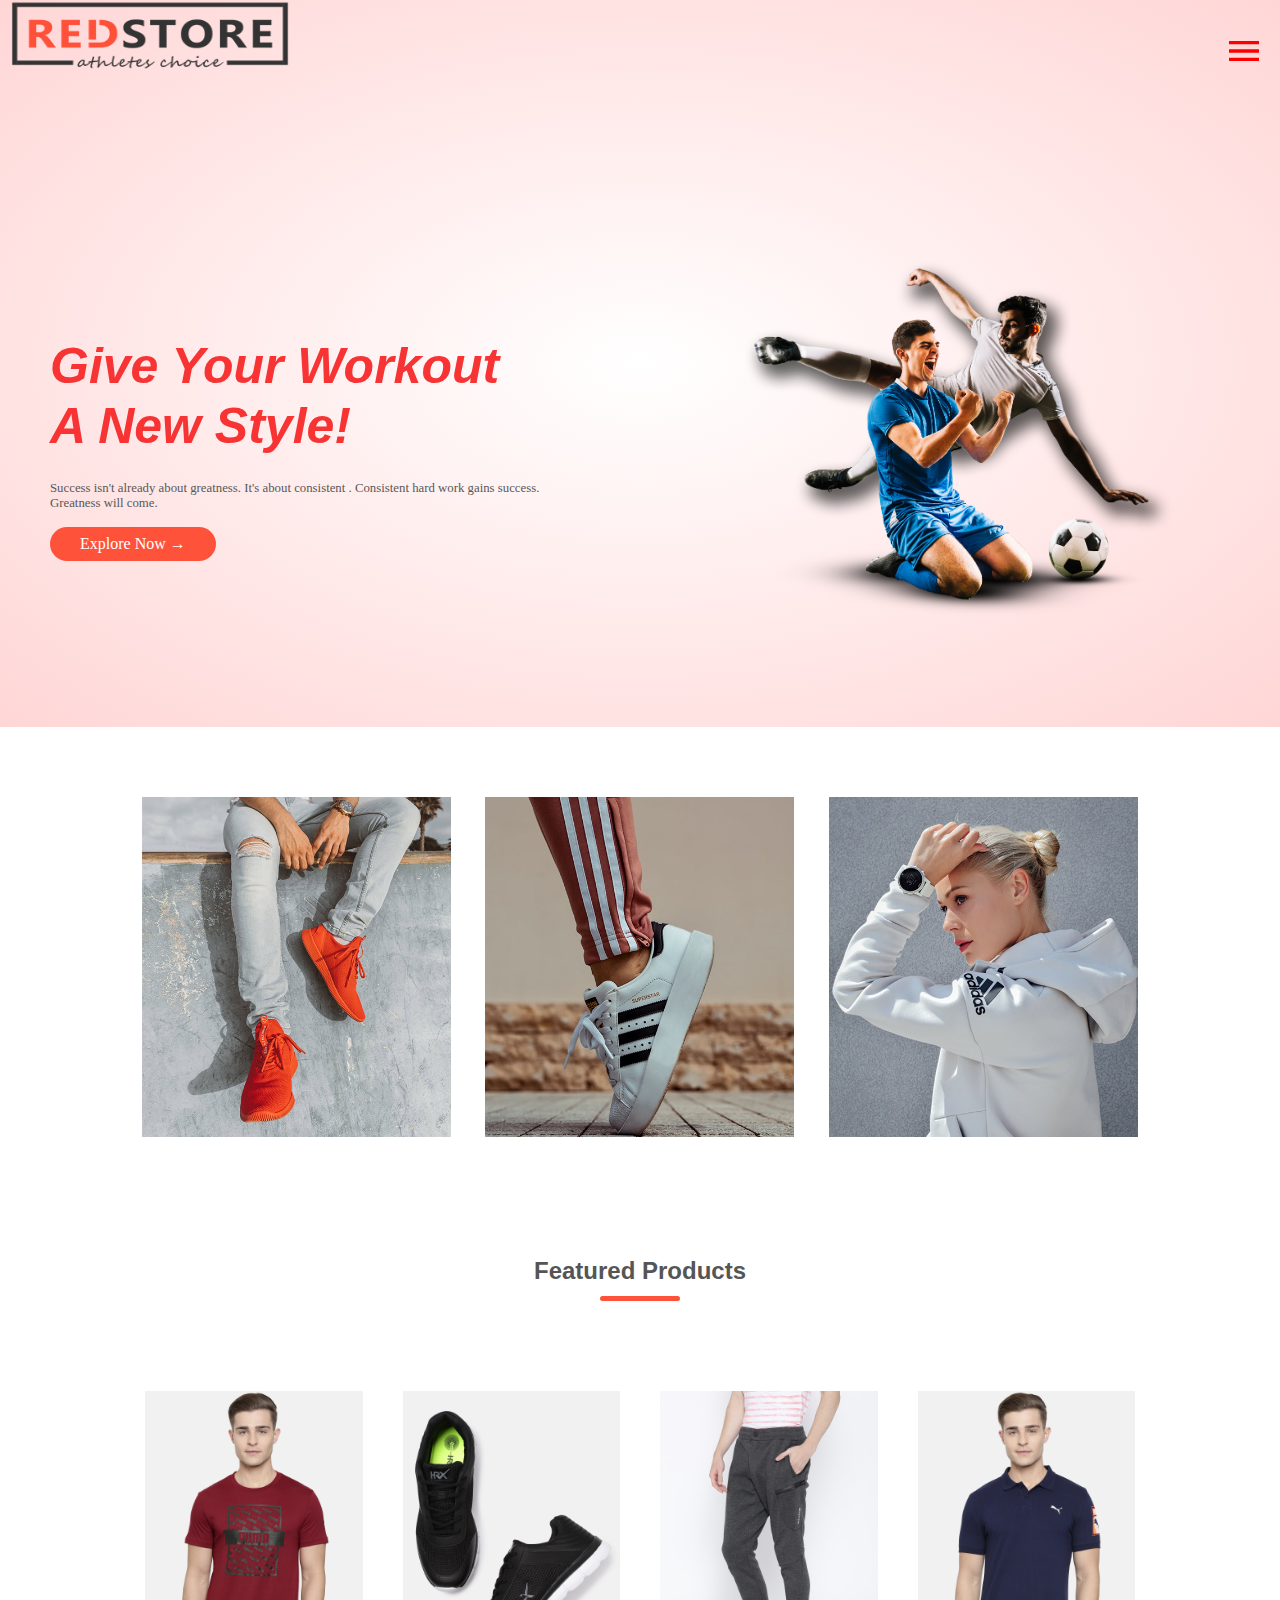
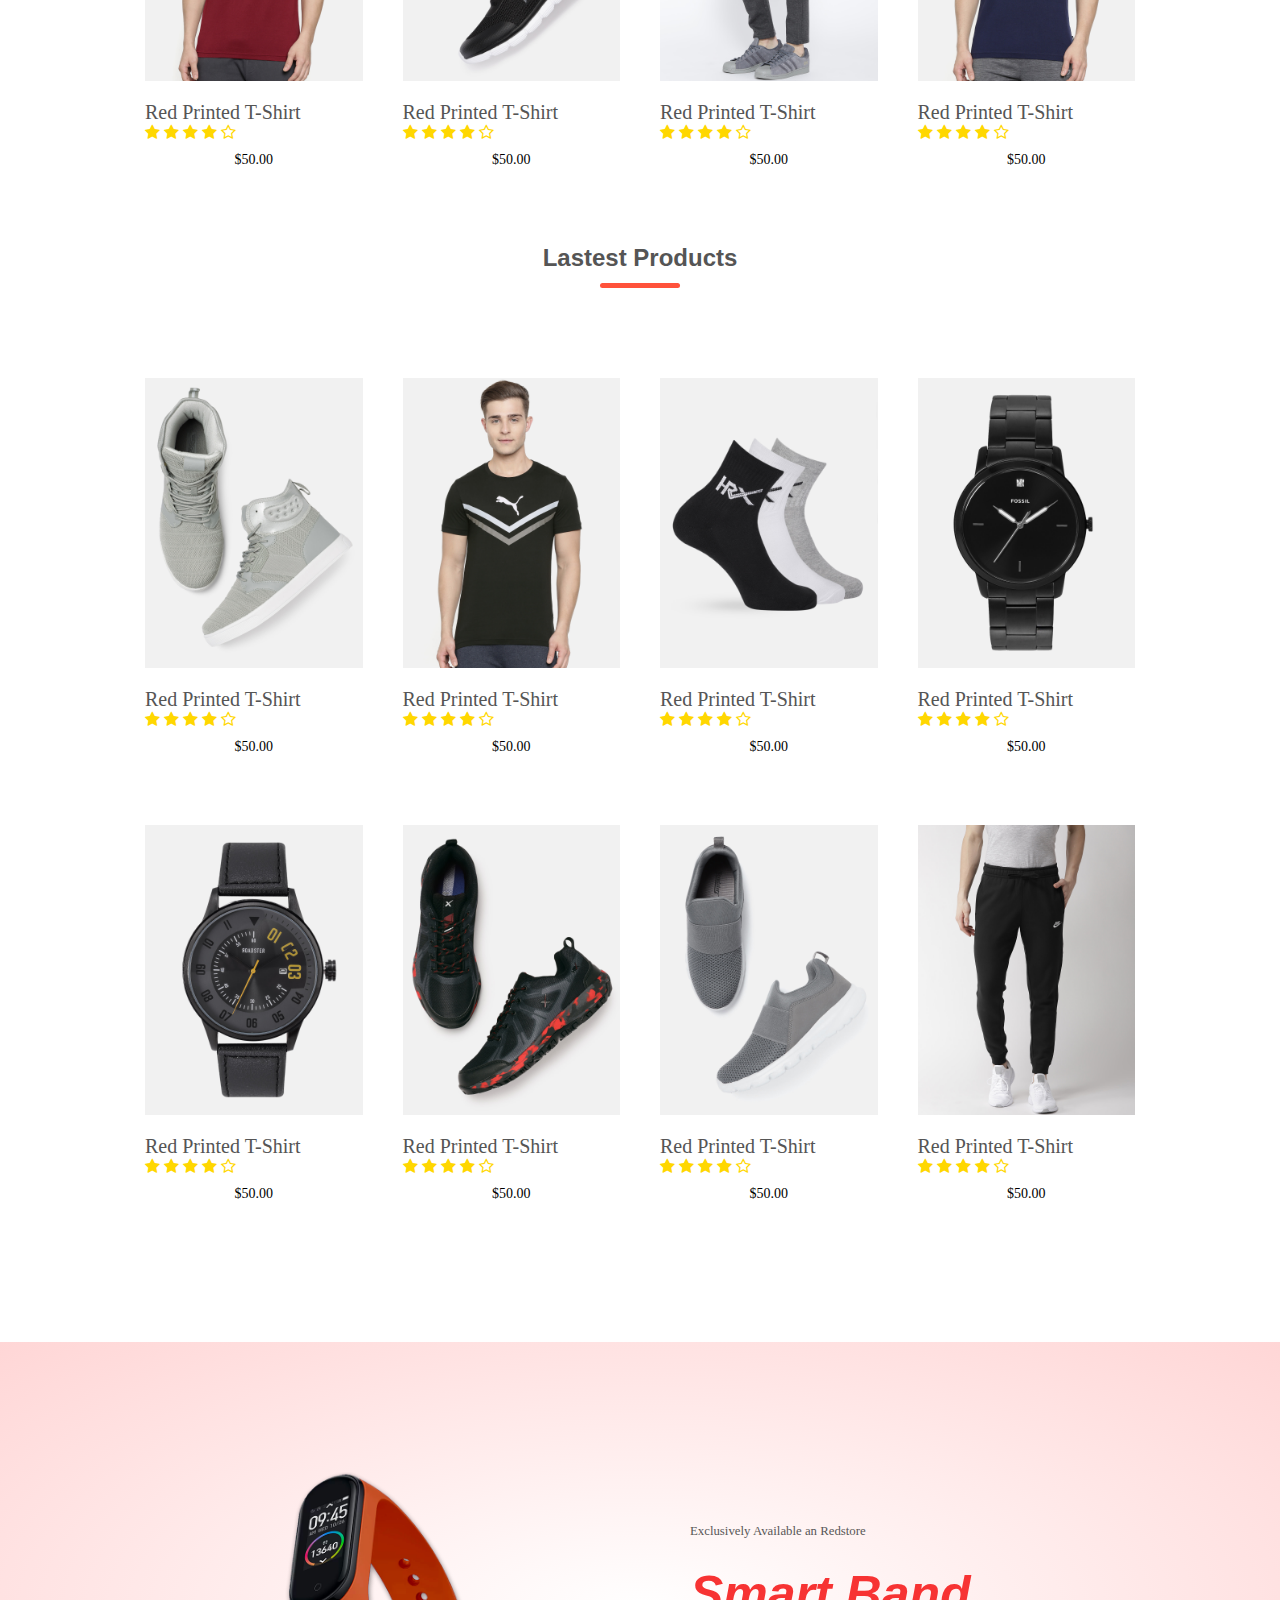
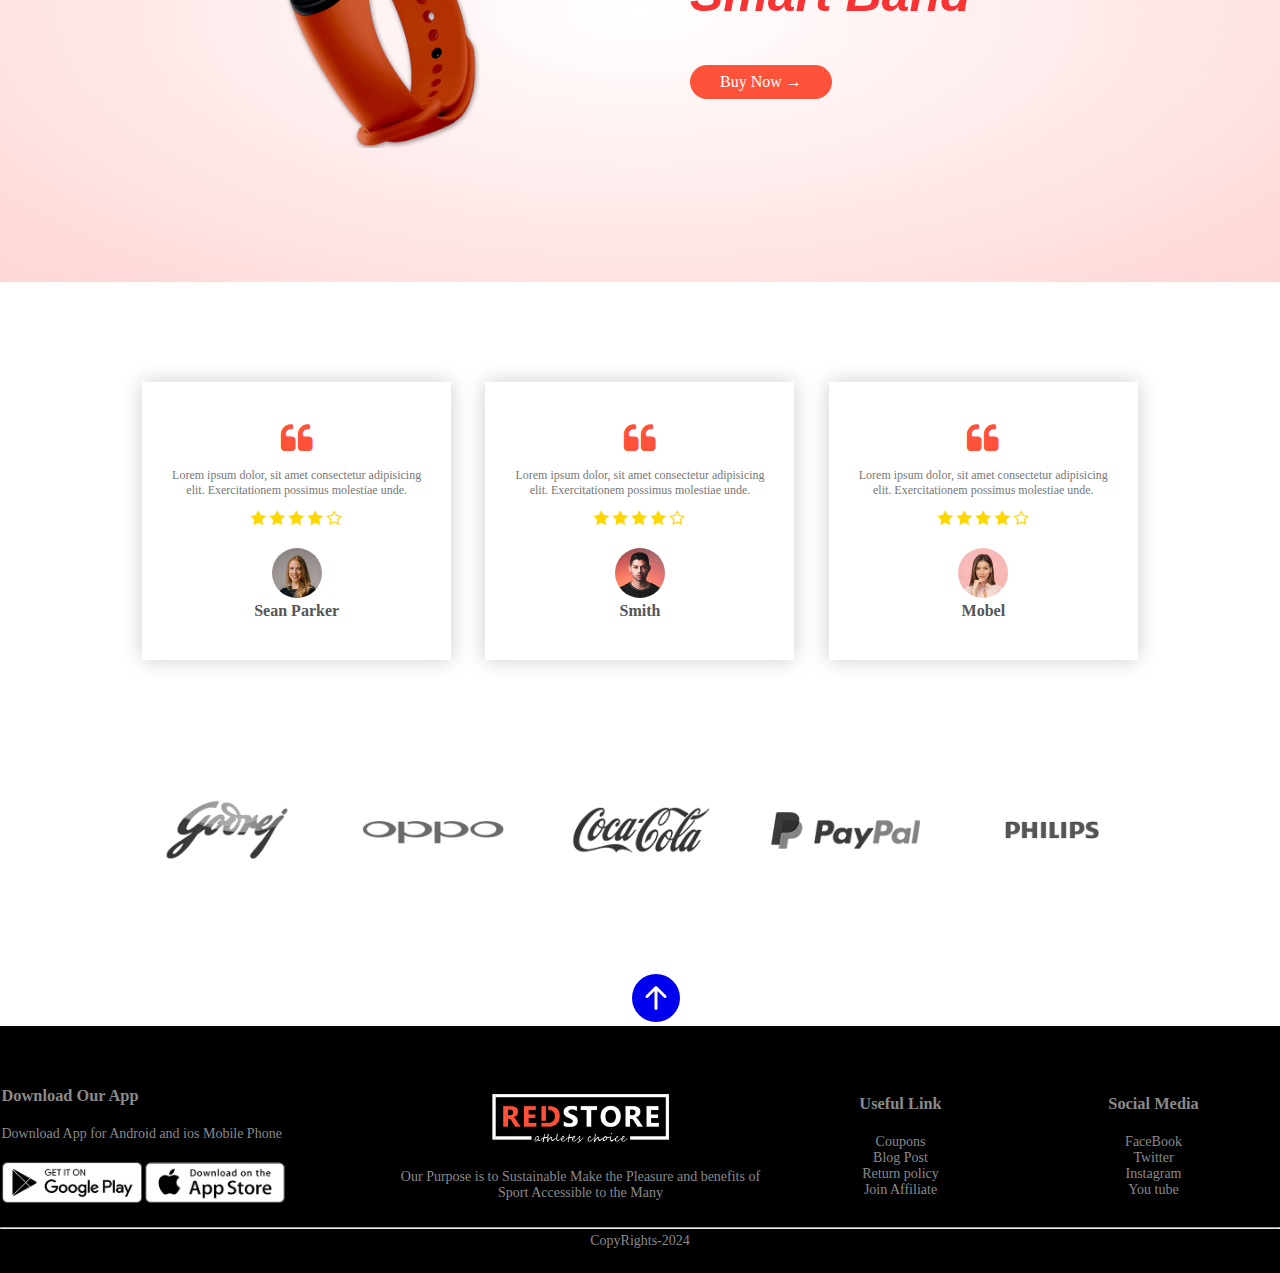
<file: index.html>
<!DOCTYPE html>
<html lang="en">
  <head>
    <meta charset="UTF-8" />
    <meta name="viewport" content="width=device-width, initial-scale=1.0" />
    <title>Red Store | e-commerce</title>
    <link rel="stylesheet" href="css/style.css" />
    <link
      rel="stylesheet"
      href="https://stackpath.bootstrapcdn.com/font-awesome/4.7.0/css/font-awesome.min.css"
    />
  </head>
  <body>
    <div class="header">
      <div class="navbar">
        <div class="main-logo">
          <a href="index.html"
            ><img src="RedStore_Img/images/logo.png" alt="Red Store"
          /></a>
        </div>
        <div class="navbars">
          <div class="menu-button">
            <svg
              xmlns="http://www.w3.org/2000/svg"
              height="24px"
              viewBox="0 -960 960 960"
              width="24px"
              fill="#5f6368"
            >
              <path
                d="M120-240v-80h720v80H120Zm0-200v-80h720v80H120Zm0-200v-80h720v80H120Z"
              />
            </svg>
          </div>

          <div class="nav-items">
            <ul class="nav-item">
              <li><a href="index.html" class="nav-link">Home</a></li>
              <li><a href="product.html" class="nav-link">Products</a></li>
              <li><a href="product-detail.html" class="nav-link">About</a></li>
              <li><a href="account.html" class="nav-link">Account</a></li>
              <li><a href="#Contact" class="nav-link">Contact</a></li>
            </ul>
          </div>
        </div>
      </div>

      <div class="row">
        <div class="col-2">
          <h1>Give Your Workout <br />A New Style!</h1>
          <p>
            Success isn't already about greatness. It's about consistent .
            Consistent hard work gains success. Greatness will come.
          </p>
          <a href="#" class="button">Explore Now &#8594;</a>
        </div>
        <div class="col-2">
          <img src="RedStore_Img/images/image1.png" alt="" />
        </div>
      </div>
    </div>

    <!--featured categories-->
    <section id="About">
      <div class="categories">
        <div class="small-container">
          <div class="row">
            <div class="col-3">
              <img src="RedStore_Img/images/category-1.jpg" alt="" />
            </div>
            <div class="col-3">
              <img src="RedStore_Img/images/category-2.jpg" alt="" />
            </div>
            <div class="col-3">
              <img src="RedStore_Img/images/category-3.jpg" alt="" />
            </div>
          </div>
        </div>
      </div>
    </section>
    <!--Featured product-->

    <div class="small-container">
      <h2 class="title">Featured Products</h2>
      <div class="row">
        <div class="col-4">
          <img src="RedStore_Img/images/product-1.jpg" alt="" />
          <h4>Red Printed T-Shirt</h4>
          <div class="rating">
            <i class="fa fa-star"></i>
            <i class="fa fa-star"></i>
            <i class="fa fa-star"></i>
            <i class="fa fa-star"></i>
            <i class="fa fa-star-o"></i>
          </div>
          <p>$50.00</p>
        </div>

        <div class="col-4">
          <img src="RedStore_Img/images/product-2.jpg" alt="" />
          <h4>Red Printed T-Shirt</h4>
          <div class="rating">
            <i class="fa fa-star"></i>
            <i class="fa fa-star"></i>
            <i class="fa fa-star"></i>
            <i class="fa fa-star"></i>
            <i class="fa fa-star-o"></i>
          </div>
          <p>$50.00</p>
        </div>

        <div class="col-4">
          <img src="RedStore_Img/images/product-3.jpg" alt="" />
          <h4>Red Printed T-Shirt</h4>
          <div class="rating">
            <i class="fa fa-star"></i>
            <i class="fa fa-star"></i>
            <i class="fa fa-star"></i>
            <i class="fa fa-star"></i>
            <i class="fa fa-star-o"></i>
          </div>
          <p>$50.00</p>
        </div>

        <div class="col-4">
          <img src="RedStore_Img/images/product-4.jpg" alt="" />
          <h4>Red Printed T-Shirt</h4>
          <div class="rating">
            <i class="fa fa-star"></i>
            <i class="fa fa-star"></i>
            <i class="fa fa-star"></i>
            <i class="fa fa-star"></i>
            <i class="fa fa-star-o"></i>
          </div>
          <p>$50.00</p>
        </div>
      </div>

      <h2 class="title">Lastest Products</h2>

      <div class="row">
        <div class="col-4">
          <img src="RedStore_Img/images/product-5.jpg" alt="" />
          <h4>Red Printed T-Shirt</h4>
          <div class="rating">
            <i class="fa fa-star"></i>
            <i class="fa fa-star"></i>
            <i class="fa fa-star"></i>
            <i class="fa fa-star"></i>
            <i class="fa fa-star-o"></i>
          </div>
          <p>$50.00</p>
        </div>

        <div class="col-4">
          <img src="RedStore_Img/images/product-6.jpg" alt="" />
          <h4>Red Printed T-Shirt</h4>
          <div class="rating">
            <i class="fa fa-star"></i>
            <i class="fa fa-star"></i>
            <i class="fa fa-star"></i>
            <i class="fa fa-star"></i>
            <i class="fa fa-star-o"></i>
          </div>
          <p>$50.00</p>
        </div>

        <div class="col-4">
          <img src="RedStore_Img/images/product-7.jpg" alt="" />
          <h4>Red Printed T-Shirt</h4>
          <div class="rating">
            <i class="fa fa-star"></i>
            <i class="fa fa-star"></i>
            <i class="fa fa-star"></i>
            <i class="fa fa-star"></i>
            <i class="fa fa-star-o"></i>
          </div>
          <p>$50.00</p>
        </div>

        <div class="col-4">
          <img src="RedStore_Img/images/product-8.jpg" alt="" />
          <h4>Red Printed T-Shirt</h4>
          <div class="rating">
            <i class="fa fa-star"></i>
            <i class="fa fa-star"></i>
            <i class="fa fa-star"></i>
            <i class="fa fa-star"></i>
            <i class="fa fa-star-o"></i>
          </div>
          <p>$50.00</p>
        </div>
      </div>
      <div class="row">
        <div class="col-4">
          <img src="RedStore_Img/images/product-9.jpg" alt="" />
          <h4>Red Printed T-Shirt</h4>
          <div class="rating">
            <i class="fa fa-star"></i>
            <i class="fa fa-star"></i>
            <i class="fa fa-star"></i>
            <i class="fa fa-star"></i>
            <i class="fa fa-star-o"></i>
          </div>
          <p>$50.00</p>
        </div>

        <div class="col-4">
          <img src="RedStore_Img/images/product-10.jpg" alt="" />
          <h4>Red Printed T-Shirt</h4>
          <div class="rating">
            <i class="fa fa-star"></i>
            <i class="fa fa-star"></i>
            <i class="fa fa-star"></i>
            <i class="fa fa-star"></i>
            <i class="fa fa-star-o"></i>
          </div>
          <p>$50.00</p>
        </div>

        <div class="col-4">
          <img src="RedStore_Img/images/product-11.jpg" alt="" />
          <h4>Red Printed T-Shirt</h4>
          <div class="rating">
            <i class="fa fa-star"></i>
            <i class="fa fa-star"></i>
            <i class="fa fa-star"></i>
            <i class="fa fa-star"></i>
            <i class="fa fa-star-o"></i>
          </div>
          <p>$50.00</p>
        </div>

        <div class="col-4">
          <img src="RedStore_Img/images/product-12.jpg" alt="" />
          <h4>Red Printed T-Shirt</h4>
          <div class="rating">
            <i class="fa fa-star"></i>
            <i class="fa fa-star"></i>
            <i class="fa fa-star"></i>
            <i class="fa fa-star"></i>
            <i class="fa fa-star-o"></i>
          </div>
          <p>$50.00</p>
        </div>
      </div>
    </div>

    <!--offer-->

    <div class="offer">
      <div class="small-container">
        <div class="row">
          <div class="col-2">
            <img
              src="RedStore_Img/images/exclusive.png"
              class="offer=img"
              alt=""
            />
          </div>
          <div class="col-2">
            <p>Exclusively Available an Redstore</p>
            <h1>Smart Band</h1>
            <a href="" class="button">Buy Now &#8594;</a>
          </div>
        </div>
      </div>
    </div>

    <!--TEST IMONIAL-->
    <div class="testimonial">
      <div class="small-container">
        <div class="row">
          <div class="col-3">
            <i class="fa fa-quote-left"></i>
            <p>
              Lorem ipsum dolor, sit amet consectetur adipisicing elit.
              Exercitationem possimus molestiae unde.
            </p>
            <div class="rating">
              <i class="fa fa-star"></i>
              <i class="fa fa-star"></i>
              <i class="fa fa-star"></i>
              <i class="fa fa-star"></i>
              <i class="fa fa-star-o"></i>
            </div>
            <img src="RedStore_Img/images/user-1.png" alt="" />
            <h3>Sean Parker</h3>
          </div>

          <div class="col-3">
            <i class="fa fa-quote-left"></i>
            <p>
              Lorem ipsum dolor, sit amet consectetur adipisicing elit.
              Exercitationem possimus molestiae unde.
            </p>
            <div class="rating">
              <i class="fa fa-star"></i>
              <i class="fa fa-star"></i>
              <i class="fa fa-star"></i>
              <i class="fa fa-star"></i>
              <i class="fa fa-star-o"></i>
            </div>
            <img src="RedStore_Img/images/user-2.png" alt="" />
            <h3>Smith</h3>
          </div>

          <div class="col-3">
            <i class="fa fa-quote-left"></i>
            <p>
              Lorem ipsum dolor, sit amet consectetur adipisicing elit.
              Exercitationem possimus molestiae unde.
            </p>
            <div class="rating">
              <i class="fa fa-star"></i>
              <i class="fa fa-star"></i>
              <i class="fa fa-star"></i>
              <i class="fa fa-star"></i>
              <i class="fa fa-star-o"></i>
            </div>
            <img src="RedStore_Img/images/user-3.png" alt="" />
            <h3>Mobel</h3>
          </div>
        </div>
      </div>
    </div>

    <!-------Brands------>

    <div class="brands">
      <div class="small-container">
        <div class="row">
          <div class="col-5">
            <img src="RedStore_Img/images/logo-godrej.png" alt="" />
          </div>

          <div class="col-5">
            <img src="RedStore_Img/images/logo-oppo.png" alt="" />
          </div>

          <div class="col-5">
            <img src="RedStore_Img/images/logo-coca-cola.png" alt="" />
          </div>

          <div class="col-5">
            <img src="RedStore_Img/images/logo-paypal.png" alt="" />
          </div>

          <div class="col-5">
            <img src="RedStore_Img/images/logo-philips.png" alt="" />
          </div>
        </div>
      </div>
    </div>

    <div class="postion-top">
     <a href="#"><svg xmlns="http://www.w3.org/2000/svg" width="16" height="16" fill="currentColor" class="bi bi-arrow-up-circle-fill" viewBox="0 0 16 16">
      <path d="M16 8A8 8 0 1 0 0 8a8 8 0 0 0 16 0m-7.5 3.5a.5.5 0 0 1-1 0V5.707L5.354 7.854a.5.5 0 1 1-.708-.708l3-3a.5.5 0 0 1 .708 0l3 3a.5.5 0 0 1-.708.708L8.5 5.707z"/>
    </svg></a>
    </div>

    <!----------Footer----------->
    <section id="Contact">
      <div class="footer">
        <div class="container">
          <div class="row">
            <div class="footer-col-1">
              <h3>Download Our App</h3>
              <p>Download App for Android and ios Mobile Phone</p>
              <div class="app-logo">
                <img src="RedStore_Img/images/play-store.png" alt="" />
                <img src="RedStore_Img/images/app-store.png" alt="" />
              </div>
            </div>

            <div class="footer-col-2">
              <img src="RedStore_Img/images/logo-white.png" alt="" />
              <p>
                Our Purpose is to Sustainable Make the Pleasure and benefits of
                Sport Accessible to the Many
              </p>
            </div>

            <div class="footer-col-3">
              <h3>Useful Link</h3>
              <ul>
                <li>Coupons</li>
                <li>Blog Post</li>
                <li>Return policy</li>
                <li>Join Affiliate</li>
              </ul>
            </div>

            <div class="footer-col-4">
              <h3>Social Media</h3>
              <ul>
                <li>FaceBook</li>
                <li>Twitter</li>
                <li>Instagram</li>
                <li>You tube</li>
              </ul>
            </div>
          </div>
          <hr />
          <p class="CopyRights">CopyRights-2024</p>
        </div>
      </div>
    </section>
  </body>
  <script src="js/script.js">
  </script>
</html>
</file>
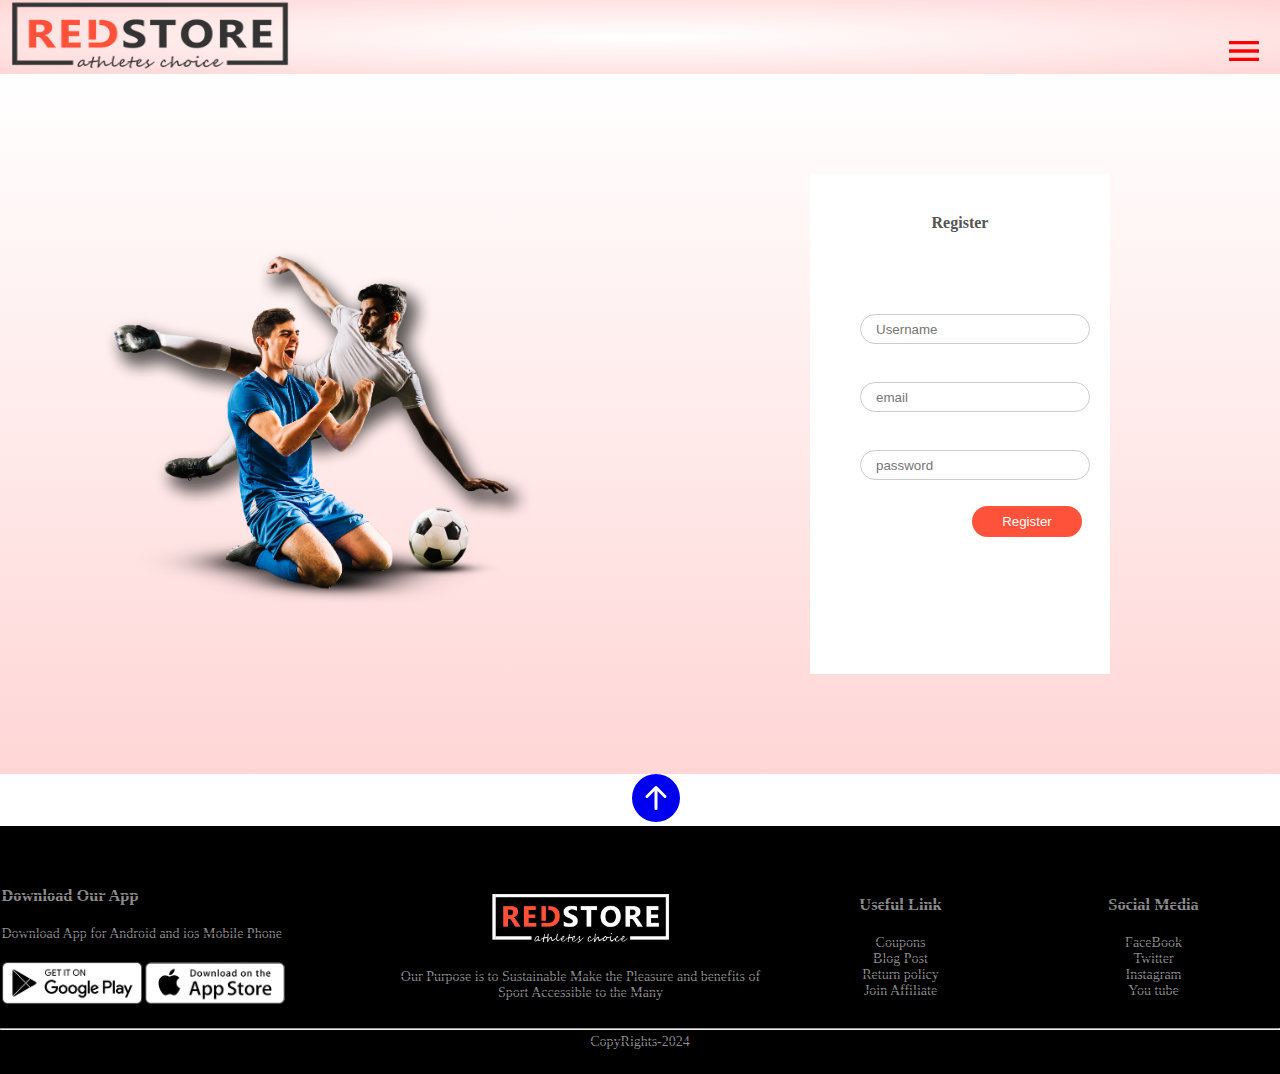
<file: account.html>
<!DOCTYPE html>
<html lang="en">
<head>
    <meta charset="UTF-8">
    <meta name="viewport" content="width=device-width, initial-scale=1.0">
    <title>All Products - Red Store | e-commerce</title>
    <link rel="stylesheet" href="css/style.css">
    <link rel="stylesheet" href="https://stackpath.bootstrapcdn.com/font-awesome/4.7.0/css/font-awesome.min.css"><s>
        
</head>
<body>
    <div class="navbar" style="background:radial-gradient(#fff,#ffd6d6) ;">
        <div class="main-logo">
          <a href="index.html"
            ><img src="RedStore_Img/images/logo.png" alt="Red Store"
          /></a>
        </div>

        <div class="navbars" >
          <div class="menu-button">
            <svg
              xmlns="http://www.w3.org/2000/svg"
              height="24px"
              viewBox="0 -960 960 960"
              width="24px"
              fill="#5f6368"
            >
              <path
                d="M120-240v-80h720v80H120Zm0-200v-80h720v80H120Zm0-200v-80h720v80H120Z"
              />
            </svg>
          </div>

          <div class="nav-items">
            <ul class="nav-item" style="z-index: 1";>
              <li><a href="index.html" class="nav-link">Home</a></li>
              <li><a href="product.html" class="nav-link">Products</a></li>
              <li><a href="product-detail.html" class="nav-link">About</a></li>
              <li><a href="account.html" class="nav-link">Account</a></li>
              <li><a href="#Contact" class="nav-link">Contact</a></li>
            </ul>
          </div>
        </div>
      </div>


<div class="account-page">
    <div class="container">
        <div class="row">
            <div class="col-2">
                <img src="RedStore_Img/images/image1.png" alt="" width="100%" srcset="">
            </div>
            <div class="col-2">
                <div class="form-container">
                    <div class="form-btn">
                        <span >Register</span>
                        
                    </div>

                   

                    <form action="" id="regform" onclick="return validation()">
                        <input type="Text" placeholder="Username" id="name">
                        <span id="nameerr" style="color: red;" class="err"></span>
                        <input type="email" placeholder="email" id="mail">
                        <span id="mailerr" style="color: red;" class="err"></span>
                        <input type="Password" placeholder="password" id="pass">
                        <span id="passerr" style="color: red;" class="err"></span>
                        <button type="Submit" class="button" id="bb">Register</button>
                        
                      </form>
                </div>
            </div>
        </div>
    </div>
</div>

<div class="postion-top">
  <a href="#"><svg xmlns="http://www.w3.org/2000/svg" width="16" height="16" fill="currentColor" class="bi bi-arrow-up-circle-fill" viewBox="0 0 16 16">
   <path d="M16 8A8 8 0 1 0 0 8a8 8 0 0 0 16 0m-7.5 3.5a.5.5 0 0 1-1 0V5.707L5.354 7.854a.5.5 0 1 1-.708-.708l3-3a.5.5 0 0 1 .708 0l3 3a.5.5 0 0 1-.708.708L8.5 5.707z"/>
 </svg></a>
 </div>

  
<!----------Footer----------->

<section id="Contact">

<div class="footer">
    <div class="container">
        <div class="row">
            <div class="footer-col-1">
                <h3>Download Our App</h3>
                <p>Download App for Android and ios Mobile Phone</p>
                <div class="app-logo">
                    <img src="RedStore_Img/images/play-store.png" alt="">
                    <img src="RedStore_Img/images/app-store.png" alt="">
                </div>
            </div>

            <div class="footer-col-2">
                <img src="RedStore_Img/images/logo-white.png" alt="">
                <p>Our Purpose is to Sustainable Make the Pleasure and benefits of Sport Accessible to the Many</p>
            </div>

            <div class="footer-col-3">
                <h3>Useful Link</h3>
               <ul>
                <li>Coupons </li>
                <li>Blog Post</li>
                <li>Return policy</li>
                <li>Join Affiliate</li>
               </ul>
            </div>

            
            <div class="footer-col-4">
                <h3>Social Media</h3>
               <ul>
                <li>FaceBook </li>
                <li>Twitter</li>
                <li>Instagram</li>
                <li>You tube</li>
               </ul>
            </div>
        </div>
        <hr><p class="CopyRights">CopyRights-2024</p>
    </div>
</div>
</section>
<script src="js/script.js" >
</script>
<script src="js/form.js"></script>
</body>
</html>
</file>
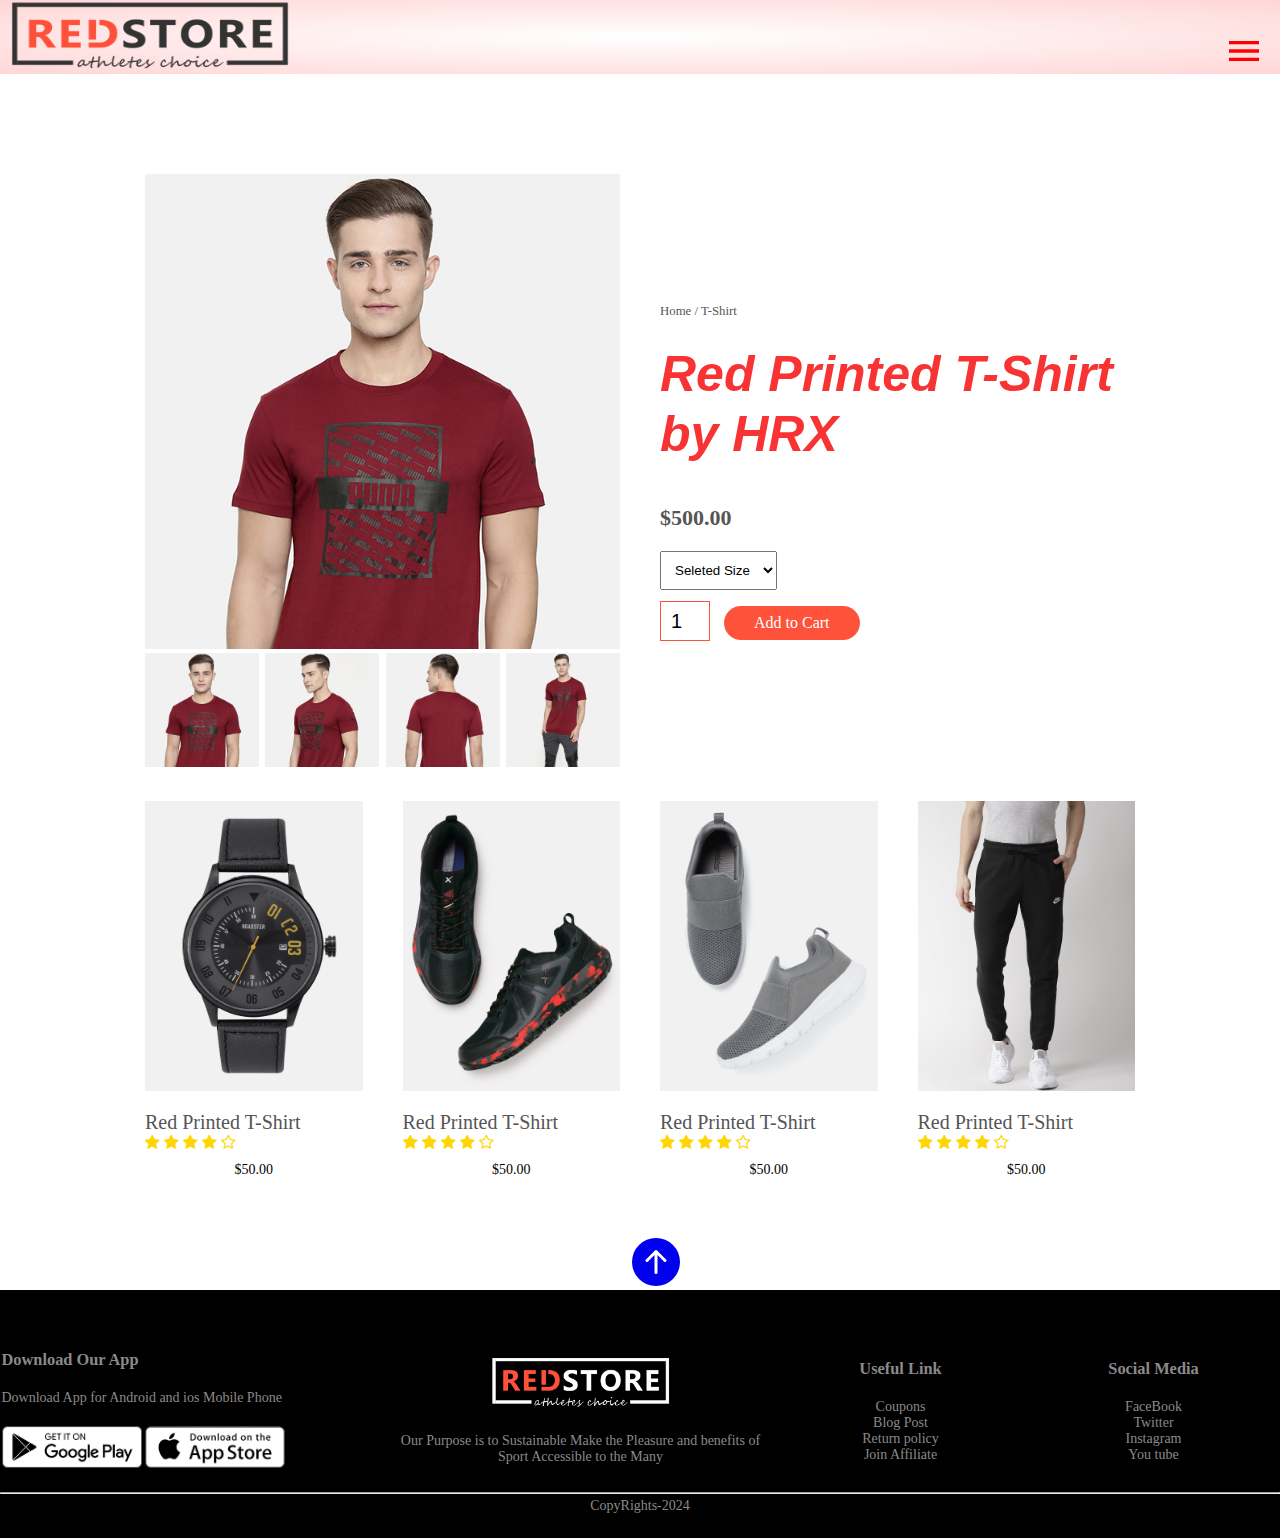
<file: product-detail.html>
<!DOCTYPE html>
<html lang="en">
  <head>
    <meta charset="UTF-8" />
    <meta name="viewport" content="width=device-width, initial-scale=1.0" />
    <title>All Products - Red Store | e-commerce</title>
    <link rel="stylesheet" href="css/style.css" />
    <link
      rel="stylesheet"
      href="https://stackpath.bootstrapcdn.com/font-awesome/4.7.0/css/font-awesome.min.css"
    />
  </head>
  <body>
    <div class="navbar" style="background:radial-gradient(#fff,#ffd6d6) ;">
      <div class="main-logo">
        <a href="index.html"
          ><img src="RedStore_Img/images/logo.png" alt="Red Store"
        /></a>
      </div>
      <div class="navbars">
        <div class="menu-button">
          <svg
            xmlns="http://www.w3.org/2000/svg"
            height="24px"
            viewBox="0 -960 960 960"
            width="24px"
            fill="#5f6368"
          >
            <path
              d="M120-240v-80h720v80H120Zm0-200v-80h720v80H120Zm0-200v-80h720v80H120Z"
            />
          </svg>
        </div>

        <div class="nav-items">
          <ul class="nav-item">
            <li><a href="index.html" class="nav-link">Home</a></li>
            <li><a href="product.html" class="nav-link">Products</a></li>
            <li><a href="product-detail.html" class="nav-link">About</a></li>
            <li><a href="account.html" class="nav-link">Account</a></li>
            <li><a href="#Contact" class="nav-link">Contact</a></li>
          </ul>
        </div>
      </div>
    </div>

    <div class="small-container single-product">
      <div class="row">
        <div class="col-2">
          <img
            src="RedStore_Img/images/gallery-1.jpg"
            alt=""
            width="100%"
            id="product-img"
          />

          <div class="small-img-row">
            <div class="small-img-col">
              <img
                src="RedStore_Img/images/gallery-1.jpg"
                width="100%"
                alt=""
                class="small-img"
              />
            </div>
            <div class="small-img-col">
              <img
                src="RedStore_Img/images/gallery-2.jpg"
                width="100%"
                alt=""
                class="small-img"
              />
            </div>
            <div class="small-img-col">
              <img
                src="RedStore_Img/images/gallery-3.jpg"
                width="100%"
                alt=""
                class="small-img"
              />
            </div>
            <div class="small-img-col">
              <img
                src="RedStore_Img/images/gallery-4.jpg"
                width="100%"
                alt=""
                class="small-img"
              />
            </div>
          </div>
        </div>
        <div class="col-2">
          <p>Home / T-Shirt</p>
          <h1>Red Printed T-Shirt by HRX</h1>
          <h4>$500.00</h4>
          <select>
            <option>Seleted Size</option>
            <option>XXL</option>
            <option>Large</option>
            <option>Medium</option>
            <option>Small</option>
          </select>
          <input type="number" value="1" />
          <a href="" class="button"> Add to Cart</a>
        </div>
      </div>
    </div>
    <div class="small-container">
      <div class="row">
        <div class="col-4">
          <img src="RedStore_Img/images/product-9.jpg" alt="" />
          <h4>Red Printed T-Shirt</h4>
          <div class="rating">
            <i class="fa fa-star"></i>
            <i class="fa fa-star"></i>
            <i class="fa fa-star"></i>
            <i class="fa fa-star"></i>
            <i class="fa fa-star-o"></i>
          </div>
          <p>$50.00</p>
        </div>

        <div class="col-4">
          <img src="RedStore_Img/images/product-10.jpg" alt="" />
          <h4>Red Printed T-Shirt</h4>
          <div class="rating">
            <i class="fa fa-star"></i>
            <i class="fa fa-star"></i>
            <i class="fa fa-star"></i>
            <i class="fa fa-star"></i>
            <i class="fa fa-star-o"></i>
          </div>
          <p>$50.00</p>
        </div>

        <div class="col-4">
          <img src="RedStore_Img/images/product-11.jpg" alt="" />
          <h4>Red Printed T-Shirt</h4>
          <div class="rating">
            <i class="fa fa-star"></i>
            <i class="fa fa-star"></i>
            <i class="fa fa-star"></i>
            <i class="fa fa-star"></i>
            <i class="fa fa-star-o"></i>
          </div>
          <p>$50.00</p>
        </div>

        <div class="col-4">
          <img src="RedStore_Img/images/product-12.jpg" alt="" />
          <h4>Red Printed T-Shirt</h4>
          <div class="rating">
            <i class="fa fa-star"></i>
            <i class="fa fa-star"></i>
            <i class="fa fa-star"></i>
            <i class="fa fa-star"></i>
            <i class="fa fa-star-o"></i>
          </div>
          <p>$50.00</p>
        </div>
      </div>
    </div>

    <div class="postion-top">
      <a href="#"><svg xmlns="http://www.w3.org/2000/svg" width="16" height="16" fill="currentColor" class="bi bi-arrow-up-circle-fill" viewBox="0 0 16 16">
       <path d="M16 8A8 8 0 1 0 0 8a8 8 0 0 0 16 0m-7.5 3.5a.5.5 0 0 1-1 0V5.707L5.354 7.854a.5.5 0 1 1-.708-.708l3-3a.5.5 0 0 1 .708 0l3 3a.5.5 0 0 1-.708.708L8.5 5.707z"/>
     </svg></a>
     </div>

    <!----------Footer----------->
    <section id="Contact">
      <div class="footer">
        <div class="container">
          <div class="row">
            <div class="footer-col-1">
              <h3>Download Our App</h3>
              <p>Download App for Android and ios Mobile Phone</p>
              <div class="app-logo">
                <img src="RedStore_Img/images/play-store.png" alt="" />
                <img src="RedStore_Img/images/app-store.png" alt="" />
              </div>
            </div>

            <div class="footer-col-2">
              <img src="RedStore_Img/images/logo-white.png" alt="" />
              <p>
                Our Purpose is to Sustainable Make the Pleasure and benefits of
                Sport Accessible to the Many
              </p>
            </div>

            <div class="footer-col-3">
              <h3>Useful Link</h3>
              <ul>
                <li>Coupons</li>
                <li>Blog Post</li>
                <li>Return policy</li>
                <li>Join Affiliate</li>
              </ul>
            </div>

            <div class="footer-col-4">
              <h3>Social Media</h3>
              <ul>
                <li>FaceBook</li>
                <li>Twitter</li>
                <li>Instagram</li>
                <li>You tube</li>
              </ul>
            </div>
          </div>
          <hr />
          <p class="CopyRights">CopyRights-2024</p>
        </div>
      </div>
    </section>
    <script src="js/script.js">

    </script>
  </body>
</html>
</file>
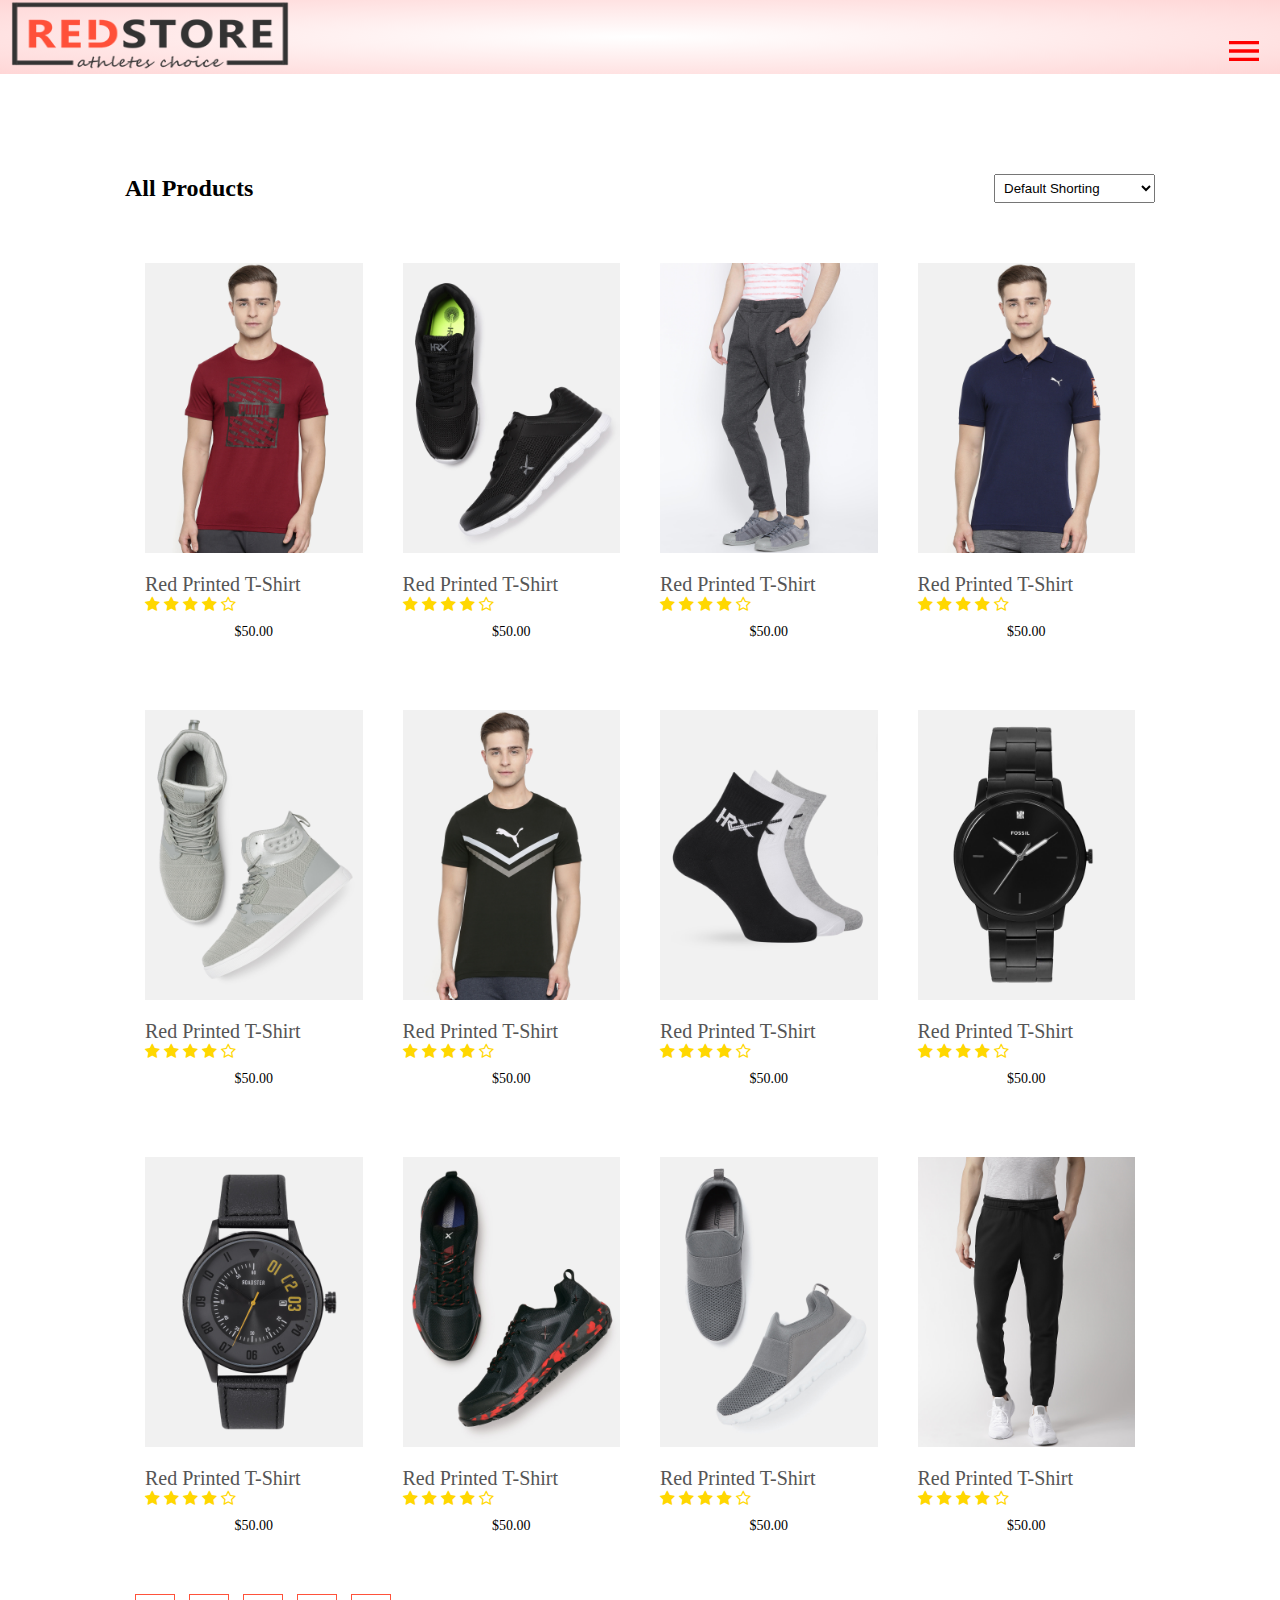
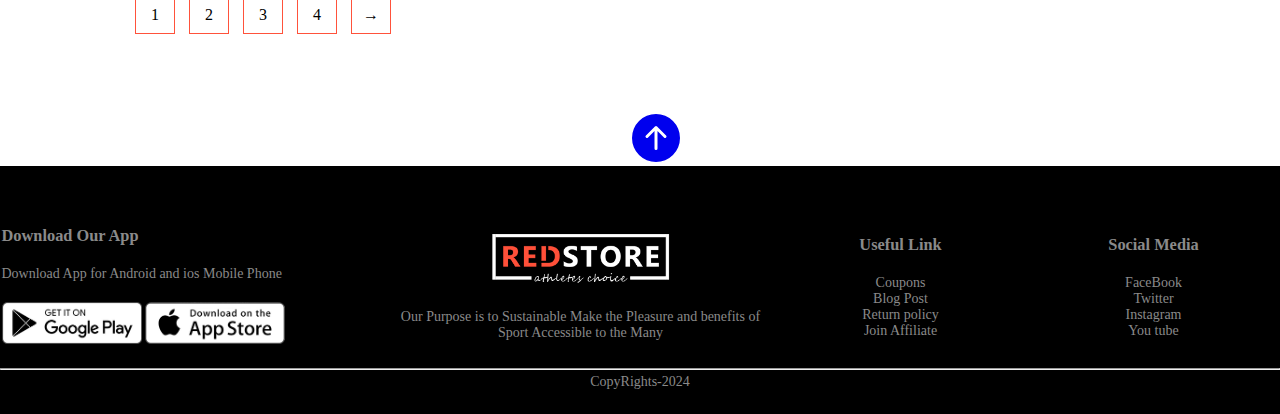
<file: product.html>
<!DOCTYPE html>
<html lang="en">
  <head>
    <meta charset="UTF-8" />
    <meta name="viewport" content="width=device-width, initial-scale=1.0" />
    <title>All Products - Red Store | e-commerce</title>
    <link rel="stylesheet" href="css/style.css" />
    <link
      rel="stylesheet"
      href="https://stackpath.bootstrapcdn.com/font-awesome/4.7.0/css/font-awesome.min.css"
    />
    
  </head>
  <body>
    <div class="navbar" style="background:radial-gradient(#fff,#ffd6d6) ;">
      <div class="main-logo">
        <a href="index.html"
          ><img src="RedStore_Img/images/logo.png" alt="Red Store"
        /></a>
      </div>
      <div class="navbars">
        <div class="menu-button">
          <svg
            xmlns="http://www.w3.org/2000/svg"
            height="24px"
            viewBox="0 -960 960 960"
            width="24px"
            fill="#5f6368"
          >
            <path
              d="M120-240v-80h720v80H120Zm0-200v-80h720v80H120Zm0-200v-80h720v80H120Z"
            />
          </svg>
        </div>

        <div class="nav-items">
          <ul class="nav-item">
            <li><a href="index.html" class="nav-link">Home</a></li>
            <li><a href="product.html" class="nav-link">Products</a></li>
            <li><a href="product-detail.html" class="nav-link">About</a></li>
            <li><a href="account.html" class="nav-link">Account</a></li>
            <li><a href="#Contact" class="nav-link">Contact</a></li>
          </ul>
        </div>
      </div>
    </div>

    <div class="small-container">
      <div class="row row-2">
        <h2>All Products</h2>
        <select>
          <option>Default Shorting</option>

          <option>Shorting by prices</option>

          <option>Shorting by popularity</option>

          <option>Shorting by rating</option>

          <option>Shorting by sales</option>
        </select>
      </div>
      <div class="row">
        <div class="col-4">
          <img src="RedStore_Img/images/product-1.jpg" alt="" />
          <h4>Red Printed T-Shirt</h4>
          <div class="rating">
            <i class="fa fa-star"></i>
            <i class="fa fa-star"></i>
            <i class="fa fa-star"></i>
            <i class="fa fa-star"></i>
            <i class="fa fa-star-o"></i>
          </div>
          <p>$50.00</p>
        </div>

        <div class="col-4">
          <img src="RedStore_Img/images/product-2.jpg" alt="" />
          <h4>Red Printed T-Shirt</h4>
          <div class="rating">
            <i class="fa fa-star"></i>
            <i class="fa fa-star"></i>
            <i class="fa fa-star"></i>
            <i class="fa fa-star"></i>
            <i class="fa fa-star-o"></i>
          </div>
          <p>$50.00</p>
        </div>

        <div class="col-4">
          <img src="RedStore_Img/images/product-3.jpg" alt="" />
          <h4>Red Printed T-Shirt</h4>
          <div class="rating">
            <i class="fa fa-star"></i>
            <i class="fa fa-star"></i>
            <i class="fa fa-star"></i>
            <i class="fa fa-star"></i>
            <i class="fa fa-star-o"></i>
          </div>
          <p>$50.00</p>
        </div>

        <div class="col-4">
          <img src="RedStore_Img/images/product-4.jpg" alt="" />
          <h4>Red Printed T-Shirt</h4>
          <div class="rating">
            <i class="fa fa-star"></i>
            <i class="fa fa-star"></i>
            <i class="fa fa-star"></i>
            <i class="fa fa-star"></i>
            <i class="fa fa-star-o"></i>
          </div>
          <p>$50.00</p>
        </div>
      </div>
      <div class="row">
        <div class="col-4">
          <img src="RedStore_Img/images/product-5.jpg" alt="" />
          <h4>Red Printed T-Shirt</h4>
          <div class="rating">
            <i class="fa fa-star"></i>
            <i class="fa fa-star"></i>
            <i class="fa fa-star"></i>
            <i class="fa fa-star"></i>
            <i class="fa fa-star-o"></i>
          </div>
          <p>$50.00</p>
        </div>

        <div class="col-4">
          <img src="RedStore_Img/images/product-6.jpg" alt="" />
          <h4>Red Printed T-Shirt</h4>
          <div class="rating">
            <i class="fa fa-star"></i>
            <i class="fa fa-star"></i>
            <i class="fa fa-star"></i>
            <i class="fa fa-star"></i>
            <i class="fa fa-star-o"></i>
          </div>
          <p>$50.00</p>
        </div>

        <div class="col-4">
          <img src="RedStore_Img/images/product-7.jpg" alt="" />
          <h4>Red Printed T-Shirt</h4>
          <div class="rating">
            <i class="fa fa-star"></i>
            <i class="fa fa-star"></i>
            <i class="fa fa-star"></i>
            <i class="fa fa-star"></i>
            <i class="fa fa-star-o"></i>
          </div>
          <p>$50.00</p>
        </div>

        <div class="col-4">
          <img src="RedStore_Img/images/product-8.jpg" alt="" />
          <h4>Red Printed T-Shirt</h4>
          <div class="rating">
            <i class="fa fa-star"></i>
            <i class="fa fa-star"></i>
            <i class="fa fa-star"></i>
            <i class="fa fa-star"></i>
            <i class="fa fa-star-o"></i>
          </div>
          <p>$50.00</p>
        </div>
      </div>
      <div class="row">
        <div class="col-4">
          <img src="RedStore_Img/images/product-9.jpg" alt="" />
          <h4>Red Printed T-Shirt</h4>
          <div class="rating">
            <i class="fa fa-star"></i>
            <i class="fa fa-star"></i>
            <i class="fa fa-star"></i>
            <i class="fa fa-star"></i>
            <i class="fa fa-star-o"></i>
          </div>
          <p>$50.00</p>
        </div>

        <div class="col-4">
          <img src="RedStore_Img/images/product-10.jpg" alt="" />
          <h4>Red Printed T-Shirt</h4>
          <div class="rating">
            <i class="fa fa-star"></i>
            <i class="fa fa-star"></i>
            <i class="fa fa-star"></i>
            <i class="fa fa-star"></i>
            <i class="fa fa-star-o"></i>
          </div>
          <p>$50.00</p>
        </div>

        <div class="col-4">
          <img src="RedStore_Img/images/product-11.jpg" alt="" />
          <h4>Red Printed T-Shirt</h4>
          <div class="rating">
            <i class="fa fa-star"></i>
            <i class="fa fa-star"></i>
            <i class="fa fa-star"></i>
            <i class="fa fa-star"></i>
            <i class="fa fa-star-o"></i>
          </div>
          <p>$50.00</p>
        </div>

        <div class="col-4">
          <img src="RedStore_Img/images/product-12.jpg" alt="" />
          <h4>Red Printed T-Shirt</h4>
          <div class="rating">
            <i class="fa fa-star"></i>
            <i class="fa fa-star"></i>
            <i class="fa fa-star"></i>
            <i class="fa fa-star"></i>
            <i class="fa fa-star-o"></i>
          </div>
          <p>$50.00</p>
        </div>
      </div>
      <div class="page-btn">
        <span>1</span>
        <span>2</span>
        <span>3</span>
        <span>4</span>
        <span>&#8594;</span>
      </div>
    </div>

    <div class="postion-top">
      <a href="#"><svg xmlns="http://www.w3.org/2000/svg" width="16" height="16" fill="currentColor" class="bi bi-arrow-up-circle-fill" viewBox="0 0 16 16">
       <path d="M16 8A8 8 0 1 0 0 8a8 8 0 0 0 16 0m-7.5 3.5a.5.5 0 0 1-1 0V5.707L5.354 7.854a.5.5 0 1 1-.708-.708l3-3a.5.5 0 0 1 .708 0l3 3a.5.5 0 0 1-.708.708L8.5 5.707z"/>
     </svg></a>
     </div>

    <!----------Footer----------->
    <section id="Contact">
      <div class="footer">
        <div class="container">
          <div class="row">
            <div class="footer-col-1">
              <h3>Download Our App</h3>
              <p>Download App for Android and ios Mobile Phone</p>
              <div class="app-logo">
                <img src="RedStore_Img/images/play-store.png" alt="" />
                <img src="RedStore_Img/images/app-store.png" alt="" />
              </div>
            </div>

            <div class="footer-col-2">
              <img src="RedStore_Img/images/logo-white.png" alt="" />
              <p>
                Our Purpose is to Sustainable Make the Pleasure and benefits of
                Sport Accessible to the Many
              </p>
            </div>

            <div class="footer-col-3">
              <h3>Useful Link</h3>
              <ul>
                <li>Coupons</li>
                <li>Blog Post</li>
                <li>Return policy</li>
                <li>Join Affiliate</li>
              </ul>
            </div>

            <div class="footer-col-4">
              <h3>Social Media</h3>
              <ul>
                <li>FaceBook</li>
                <li>Twitter</li>
                <li>Instagram</li>
                <li>You tube</li>
              </ul>
            </div>
          </div>
          <hr />
          <p class="CopyRights">CopyRights-2024</p>
        </div>
      </div>
    </section>
    <script src="js/script.js">
    
    </script>
  </body>
</html>
</file>
<file: css/style.css>
*{
    margin: 0;
    padding: 0;
    box-sizing: border-box;
}

/* --------------------------------Navbar-------------------------------------- */

.main-logo img{
    width: 300px;
    height: 70px;
    padding:  0 0.6rem;
}

.navbars{
    float: right;
}

.nav-items{
    padding-top: 5px;
}
.nav-item{
    display: none;
}
.show{
    display: block;
}
.nav-item{
    background-color: black;
    color: white;
    height: 650px;
    margin-top: -1.5rem;
    width: 450px;
    padding-top: 4rem;
    padding-bottom: 4rem;
    text-align: center;
    transition: 5s linear ;
}

.nav-link{
    text-decoration: none;
    color:rgb(208, 93, 93);
}

.nav-item li{
    padding:30px  0;
    list-style: none;
    border-bottom: 1px solid white;
    
}


.nav-item li:hover{
    transition: all 0.3s linear ;
    border-left: 10px solid rgb(167, 235, 7);
}

.menu-button{
    margin-top: -3rem; 
}

.menu-button svg{ 
    position: relative;
    float: right;
    height: 50px; 
    width: 40px;
    margin-right: 1rem;
    fill:red;
    cursor: pointer;
}
 

.row{
    display: flex;
    align-items: center;
    flex-wrap: wrap;
    justify-content: space-around;
}

.col-2{
    flex-basis: 50%;
    min-width: 300px;
    padding-left: 40px;
    padding-top: -20px;
}

.col-2 img{
    max-width: 100%;
    padding: 50px;
    animation: trans 7s linear;
}

.col-2 h1{
    color: rgb(247, 51, 51);
    margin:25px 0;
    
    font-style: italic;
    font-size: 50px;
    line-height: 60px;
    font-family: 'Gill Sans', 'Gill Sans MT', Calibri, 'Trebuchet MS', sans-serif;
}

.col-2 p{
    color: rgb(89, 88, 88);
    font-size: 0.8rem;
    font-family: Cambria, Cochin, Georgia, Times, 'Times New Roman', serif;
}

.button{
    border: 1px solid black;
    text-decoration: none;
    display: inline-block;
    color: #fff;
    padding: 8px 30px;
    background: #ff523b;
    border-radius: 30px;
    margin-top: 1rem;
    border: none;
}

.button:hover{
    border: 2px solid black;
    transition: all 0.1s linear;
}

.header{
    background: radial-gradient(#fff,#ffd6d6);
}

.header .row{
    margin-top: 70px;
}

/*--------categories----------*/

.categories{
    margin: 70px 0;
}

.col-3{
    flex-basis: 30%;
    min-width: 250px;
    margin-bottom: 30px;
    transition: all 0.3s linear;
}

.col-3:hover{
    transform: translateY(-5%);
}


.col-3 img{
    width: 100%;
}

.small-container{
    max-width: 1080px;
    margin: auto;
    padding-left: 25px;
    padding-right:25px ;
} 

.col-4{
   flex-basis: 25%;
    padding: 10px 20px;
    min-width: 200px;
    margin-bottom: 50px;
    transition: all 0.3s linear;
}

.col-4:hover{
    border: 1px solid #ff523b;
    transform: translateY(-5px);
}

.col-4 img{
    width: 100%;
}

.title{
    text-align: center;
    margin: 0 auto 80px;
    position: relative;
    line-height: 60px;
    color: #555;
    font-family: Arial, Helvetica, sans-serif;
}

.title::after{
    
    content: '';
    background: #ff523b;
    width: 80px;
    height: 5px;
    border-radius: 5px;
    position: absolute;
    bottom: 0;
    left: 50%;
    transform: translateX(-50%);
}

h4{
    color: #555;
    padding-top: 1rem;
    font-weight: normal;
    font-size: 20px;
}

.col-4 p{
    font-size: 14px;
    text-align: center;
    padding-top:10px ;
}

.offer{
    margin-top: 80px;
    padding: 30px 0;
    background: radial-gradient(#fff,#ffd6d6);
}

.col-2,.offer-img{
    padding: 50px;
}

small{
    color: #555;
    font-size: 0.8rem;
    
}

.rating {
    color: gold;

}

/*----testimonial----*/

.testimonial{
    padding-top:100px ;
}

.testimonial .col-3{
    text-align: center;
    padding: 40px 20px;
    box-shadow: 0 0 20px 0px rgba(0, 0,0, 0.2);
    cursor: pointer;
}

.testimonial .col-3 img{
    width: 50px;
    margin-top: 20px;
    border-radius: 50%;
}

.fa.fa-quote-left{
    font-size: 34px;
    color: #ff523b;
}

.col-3 p{
    font-size: 12px;
    margin: 12px 0;
    color: #777;
}

.testimonial .col-3 h3{
    font-weight: 600;
    color:#555;
    font-size: 16px;
}

/*---------Brands----------*/

.brands{
    margin: 100px auto;
}

.col-5{
    width: 160px;

}

.col-5 img{
    width: 100%;
    cursor: pointer;
    filter: grayscale(100%);
}

.col-5 img:hover{
    filter: grayscale(0);
}

/*---------Footer-----------*/
.footer{
    background-color: #000;
    color: #8a8a8a;
    font-size: 14px;
    padding: 60px 0 20px;
}

.footer p{
    color: #8a8a8a;
}
.footer h3{
    counter-reset: #fff;
    margin-bottom:20px ;
}

.footer-col-1, .footer-col-2, .footer-col-3, .footer-col-4{
    min-width: 250px;
    margin-bottom: 20px;
}

.footer-col-1{
    flex-basis: 30%;
}

.footer-col-2{
    flex-basis: 30%;
    text-align: center;
}

.footer-col-2 img{
    width: 180px;
    margin-bottom: 20px;
}

.footer-col-3,.footer-col-4{
    flex-basis: 12%;
    text-align: center;
}

ul{
    list-style: none;
}

.app-logo{
    margin-top: 20px;

}

.app-logo img{
    width: 140px;
}

footer hr{
    border: none;
    background: #b5b5b5;
    height: 1px;
    margin: 20px 0;
}

.CopyRights{
    padding:4px 0 ;
    text-align: center;
}

.row-2{
    justify-content: space-between;
    margin: 100px auto 50px;
}

select{
    border: 1 solid #ff523b;
    padding: 5px;
}

select:focus{
    outline: none;

}

.page-btn{
    margin: 0 auto 80px;
}

.page-btn span{
    display: inline-block;
    border: 1px solid #ff523b;
    margin-left: 10px;
    width: 40px;
    height: 40px;
    text-align: center;
    line-height: 40px;
    cursor: pointer;
}

.page-btn  :hover{
    background-color: #ff523b;
    color: white;
}

.single-product{
    margin-top: 80px;
}

.single-product .col-2 img{
    padding:0 ;
}

.single-product .col-2{
    padding: 20px;
}

.single-product h4{
    margin: 20px 0;
    font-size: 22px;
    font-weight: bold;
}

.single-product select{
    display: block;
    padding: 10px;
    margin-top: 20px;

}

.single-product input{
    width: 50px;
    height: 40px;
    padding-left: 10px;
    font-size: 20px;
    margin-right: 10px;
    border: 1px solid #ff523b;
}

 input:focus{
    outline: none;
}

.small-img-row{
    display: flex;
    justify-content: space-between;
}

.small-img-col{
    flex-basis: 24%;
    cursor: pointer;
}


.account-page{
    padding: 50px 0;
    background: linear-gradient(#fff,#ffd6d6);
}

.form-container{
    background: #fff;
    width: 300px;
    height: 500px;
    position: relative;
    text-align: center;   
    padding: 30px 30px;
    margin: auto;
    box-shadow: 0 0 20px 0px rgba(0,0,0,0.2, green, blue, alpha);
}

.form-container span{
    font-weight: bold;
    padding: 0 10px;
    color: #555;
    cursor: pointer;
    width: 100px;
    display: inline-block;
}

.form-btn{
    display: inline-block;

}

.form-container form{
    max-width: 300px;
    padding: 0 20px;
    position: absolute;
    top: 130px;
}

form input{
    width: 100%;
    border-radius: 2rem;
    height: 30px;
    padding: 0 15px;
    border:1px solid #ccc;
    margin: 10px 0;
}

.form-btn{
    width: 100%;
    border: none;
    cursor: pointer;
    margin: 10px 0;
}

form .button:focus{
    outline: none;
}





form a{
    font-size: 12px;
    
}

@media screen and (max-width:600px) {
    .main-logo img{
        width: 50%;
        margin-right:10px;

    }
    
    .nav-item{
        width: 350px;
        position: sticky;
    }

    .nav-link {
        display: flex;
        justify-content: center;
        align-items: center;
    }
   
    .menu-button svg{
        fill: red;
        z-index: 1;
        margin-top: -1.4rem;
        display: block;
    }
    
    .form-container{
        width: 300px;
    }
   

    .single-product .row{
        text-align: left;
    }

    .single-product .col-2{
        padding: 20px 0;
    }

    .single-product h1{
        font-size: 26px;
        line-height: 22px;
    }

    .row{
        text-align: center;
    }

    .col-2,.col-3,.col-4{
        flex-basis: 100%;
    }
    
}
@keyframes trans {
    0%{
        transform: scaleX(-40%);
    }
  }
  .err{
    display: flex;
    font-size: 10px;
  }

  .postion-top{
    display: flex;
    justify-content: center;
    align-items: center;
    
  }
  .postion-top svg{
    width: 300%;
    height: 50%;
  }
</file>
